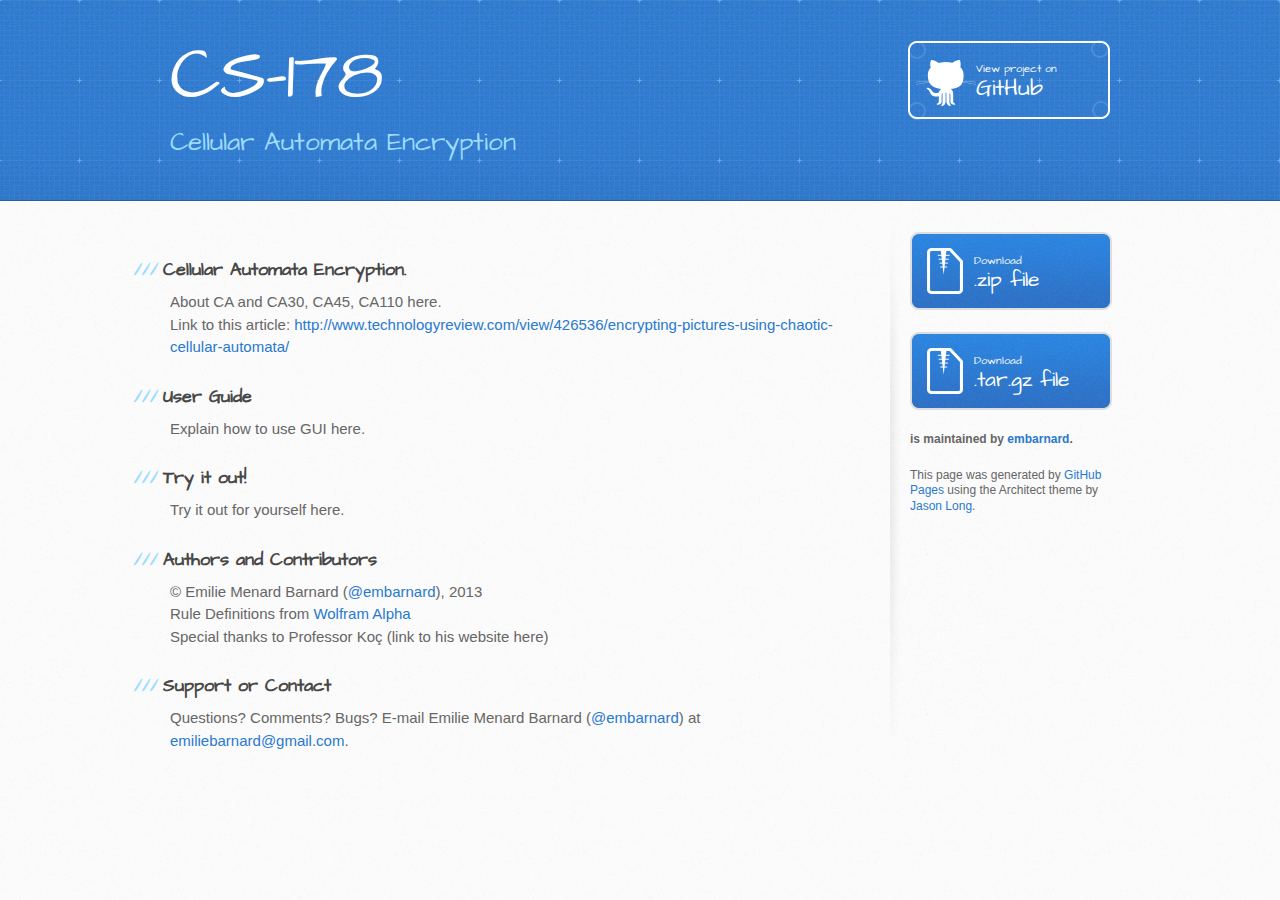
<file: CS-178/index.html>
<!DOCTYPE html>
<html>
    <head>
        <meta charset='utf-8'>
            <meta http-equiv="X-UA-Compatible" content="chrome=1">
                <meta name="viewport" content="width=device-width, initial-scale=1, maximum-scale=1">
                    <link href='https://fonts.googleapis.com/css?family=Architects+Daughter' rel='stylesheet' type='text/css'>
                        <link rel="stylesheet" type="text/css" href="stylesheets/stylesheet.css" media="screen" />
                        <link rel="stylesheet" type="text/css" href="stylesheets/pygment_trac.css" media="screen" />
                        <link rel="stylesheet" type="text/css" href="stylesheets/print.css" media="print" />
                        
                        <!--[if lt IE 9]>
                        <script src="//html5shiv.googlecode.com/svn/trunk/html5.js"></script>
                        <![endif]-->
                        
                        <title>CS-178 by embarnard</title>
                        </head>
                        
                        <body>
                        <header>
                        <div class="inner">
                        <h1>CS-178</h1>
                        <h2>Cellular Automata Encryption</h2>
                        <a href="https://github.com/embarnard/CS-178" class="button"><small>View project on</small>GitHub</a>
                        </div>
                        </header>
                        
                        <div id="content-wrapper">
                        <div class="inner clearfix">
                        <section id="main-content">
                        <h3>Cellular Automata Encryption.</h3>
                        
                        <p>About CA and CA30, CA45, CA110 here.
                        <br>Link to this article: <a href="http://www.technologyreview.com/view/426536/encrypting-pictures-using-chaotic-cellular-automata/">http://www.technologyreview.com/view/426536/encrypting-pictures-using-chaotic-cellular-automata/</a></p>
                        
                        <h3>User Guide</h3>
                        
                        <p>Explain how to use GUI here. </p>
                        
                        <h3>Try it out!</h3>
                        
                        <p>Try it out for yourself here.
                        <br></p>
                        
                        <h3>Authors and Contributors</h3>
                        
                        <p>© Emilie Menard Barnard (<a href="https://github.com/embarnard" class="user-mention">@embarnard</a>), 2013
                        <br>Rule Definitions from <a href="http://www.wolframalpha.com">Wolfram Alpha</a>
                        <br>Special thanks to Professor Koç (link to his website here)</p>
                        
                        <h3>Support or Contact</h3>
                        
                        <p>Questions? Comments? Bugs? E-mail Emilie Menard Barnard (<a href="https://github.com/embarnard" class="user-mention">@embarnard</a>) at <a href="mailto:emiliebarnard@gmail.com">emiliebarnard@gmail.com</a>.</p>
                        </section>
                        
                        <aside id="sidebar">
                        <a href="https://github.com/embarnard/CS-178/zipball/master" class="button">
                        <small>Download</small>
                        .zip file
                        </a>
                        <a href="https://github.com/embarnard/CS-178/tarball/master" class="button">
                        <small>Download</small>
                        .tar.gz file
                        </a>
                        
                        <p class="repo-owner"><a href="https://github.com/embarnard/CS-178"></a> is maintained by <a href="https://github.com/embarnard">embarnard</a>.</p>
                        
                        <p>This page was generated by <a href="pages.github.com">GitHub Pages</a> using the Architect theme by <a href="http://twitter.com/jasonlong">Jason Long</a>.</p>
                        </aside>
                        </div>
                        </div>
                        
                        
                        </body>
                        </html>
</file>
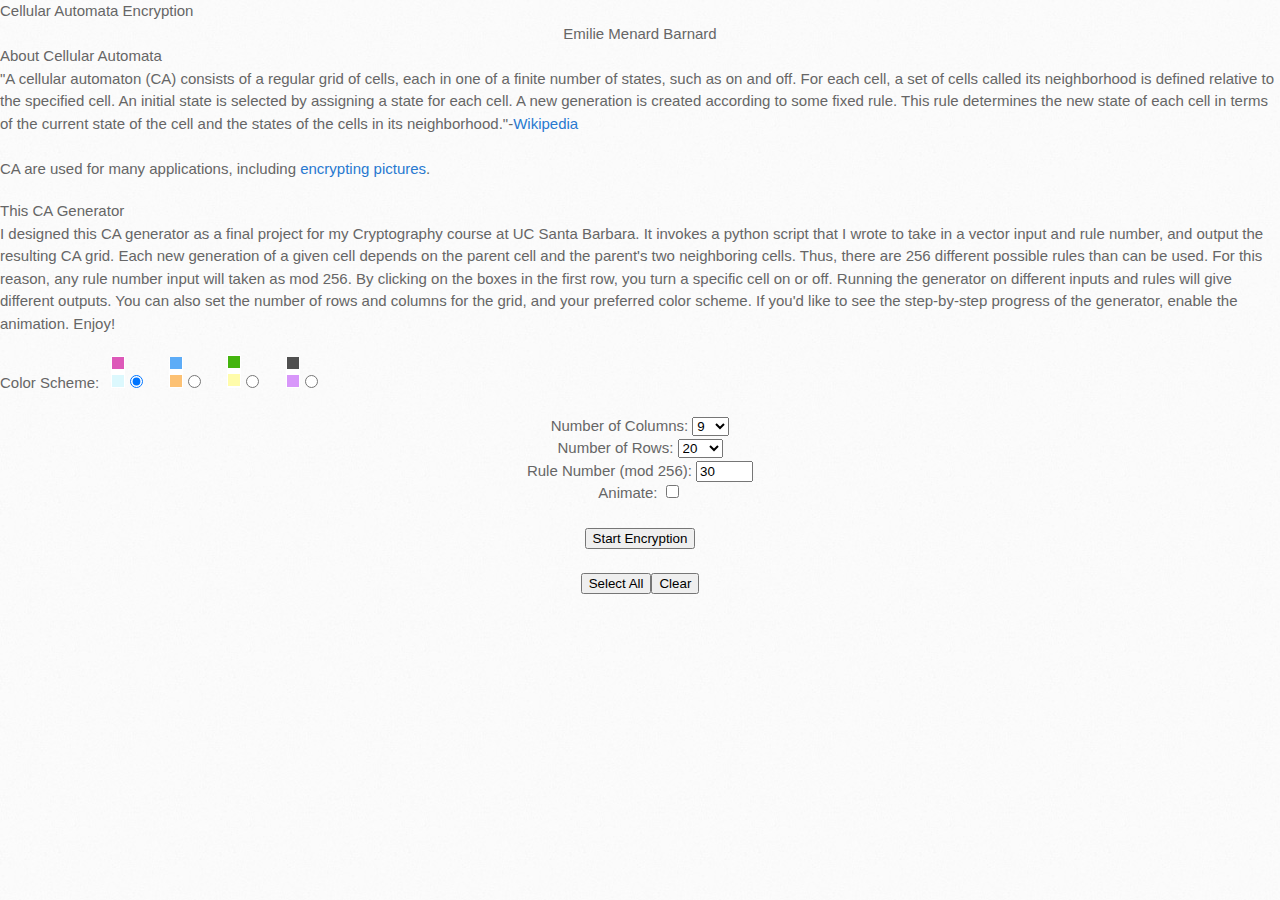
<file: ca.html>
<!DOCTYPE html>
<html>
<head>

<link rel="stylesheet" type="text/css" href="stylesheet.css" />
<script src="//ajax.googleapis.com/ajax/libs/jquery/1.9.1/jquery.min.js">
<script type="text/javascript" src="ca.js"></script>

<script>
  (function(i,s,o,g,r,a,m){i['GoogleAnalyticsObject']=r;i[r]=i[r]||function(){
  (i[r].q=i[r].q||[]).push(arguments)},i[r].l=1*new Date();a=s.createElement(o),
  m=s.getElementsByTagName(o)[0];a.async=1;a.src=g;m.parentNode.insertBefore(a,m)
  })(window,document,'script','//www.google-analytics.com/analytics.js','ga');

  ga('create', 'UA-39554842-1', 'embarnard.com');
  ga('send', 'pageview');

</script>


<script>
/*Set up JQuery Variables for the two different boxes:*/
  var boxOff=$("<div class=\"buttonOff1\"></div>");
  var boxOn=$("<div class=\"buttonOn1\"></div>");
  
/* Defining what happens when a box is clicked   */
  boxOff.click(function(){
  		if (!running){
/*   		The box classes depend on the color scheme determined by the user */
  			switch (colors){ 
	  			case 1:
	  				$(this).toggleClass('buttonOn1 buttonOff1');
	  				break;
	  			case 2:
	  				$(this).toggleClass('buttonOn2 buttonOff2');
	  				break;
	  			case 3:
	  				$(this).toggleClass('buttonOn3 buttonOff3');
	  				break;
	  			case 4:
	  				$(this).toggleClass('buttonOn4 buttonOff4');
	  				break;
  			} 
		}
  });
  
/* This is just like the above click function, but for boxes that were already toggled on */
    boxOn.click(function(){
  		if (!running){
  			switch (colors){
	  			case 1:
	  				$(this).toggleClass('buttonOn1 buttonOff1');
	  				break;
	  			case 2:
	  				$(this).toggleClass('buttonOn2 buttonOff2');
	  				break;
	  			case 3:
	  				$(this).toggleClass('buttonOn3 buttonOff3');
	  				break;
	  			case 4:
	  				$(this).toggleClass('buttonOn4 buttonOff4');
	  				break;
  			} 
 
		}
  });

/* Global values */
  var running=false;
  var colors=1;
  
  
/* This produces the default off columns based on the number of columns specified */
function defaultCols(colNumber){
	for (var vectorIndex=0; vectorIndex<colNumber; vectorIndex++){
		 $('.userInputRow').append(boxOff.clone(true));
	}
/* 	To keep the css pretty: */
  $('.userInputRow > div:first').css('margin-left', '0px');
  $('.userInputRow > div:last').css('margin-right', '0px');
  
}

/* This function is called when the user clicks select all. It toggles all boxes to on */
function selectAll(){
	$('.userInputRow').empty();
	for (var vectorIndex=0; vectorIndex<(parseInt($("#cols").val())); vectorIndex++){
		 $('.userInputRow').append(boxOn.clone(true));
	}
/* 	To keep the css pretty: */
  $('.userInputRow > div:first').css('margin-left', '0px');
  $('.userInputRow > div:last').css('margin-right', '0px');
}

/* This function is called when the user clicks clear, or when the color scheme is changed. It toggles all boxes to off */
function clearAll(){
	$('.userInputRow').empty();
	defaultCols(parseInt($("#cols").val()));
}

/* This function stops the animation stepping when the user clicks the stop animation button during an animation */
function stopAnimate(){
/* Stop all currently running timeouts*/
	var allTimeouts = window.setTimeout(function() {}, 0);
	while (allTimeouts--) {
    		window.clearTimeout(allTimeouts);
    }
/*     Then reset all buttions, since we won't get to the last timeout that does this */
    $("#submitButton").removeAttr('disabled');
	$("#rows").removeAttr('disabled');
	$("#ruleNo").removeAttr('disabled');
	$("#cols").removeAttr('disabled');
	$("#animate").removeAttr('disabled');
	$("#stopAnimateButton").hide()
	$("#clearAllButton").show();
	$("#selectAllButton").show();
	running=false;
}
  
/* This function is called when the user changes the number of desired columns */
function changeCols(colNumber){	
/* To keep the css pretty: */
	$('.userInputRow > div:first').css('margin-left', '2px');
	$('.userInputRow > div:last').css('margin-right', '2px');
	
	/* First count the current number of cols: */
	var oldColNumber=$('.userInputRow div').length;
	
	/*Case we're increasing the number of columns:*/
	if (oldColNumber<parseInt($('#cols').val())){
	
/* 	We want to build around the current boxes, in case the user has input */
		for (var vectorIndex=0; vectorIndex<((colNumber-oldColNumber)/2); vectorIndex++){
		 	$('.userInputRow').prepend(boxOff.clone(true));
		 	$('.userInputRow').append(boxOff.clone(true)); 
		  }
	}
	
	/* Case we're decreasing the number of columns, we remove boxes around the center*/
	else
		for (var vectorIndex=0; vectorIndex<((oldColNumber-colNumber)/2); vectorIndex++){
		 	$('.userInputRow > div:first').remove();
		 	$('.userInputRow > div:last').remove();
		  }
		  
/* To keep the css pretty: */
  $('.userInputRow > div:first').css('margin-left', '0px');
  $('.userInputRow > div:last').css('margin-right', '0px');
}

/* The next four functions are called when the color is changed. They toggle different classes of boxes that have the different color schemes. */

/* This is the blue/pink color scheme */
function changeColor1(){
	colors=1;
	boxOff.attr('class', 'buttonOff1');
    boxOn.attr('class','buttonOn1');
    clearAll();
}

/* This is the orange/blue color scheme */
function changeColor2(){
	colors=2;
	boxOff.attr('class','buttonOff2');
    boxOn.attr('class','buttonOn2');
    clearAll();
}

/* This is the yellow/green color scheme */
function changeColor3(){
	colors=3;
	boxOff.attr('class','buttonOff3');
    boxOn.attr('class','buttonOn3');
    clearAll();
}

/* This is the purple/black color scheme */
function changeColor4(){
	colors=4;
	boxOff.attr('class','buttonOff4');
    boxOn.attr('class','buttonOn4');
    clearAll();
}

/*This submitClick function is called when the user hits the button, and calls the encryption python script    */
function submitClick(){	
/* First clear out the current rows */
	$('.outputRows').empty();
	$('.outputRows').append('<p>Encrypting...</p>');

	var input="";
	var animateBool=false;

	var numRows=$('#rows').val();
	var ruleNumber=$('#ruleNo').val();
	
	/*We need to determine the input to the python script based on what the user clicked*/
	var inputBoxes=$('.userInputRow > div');
	
	/*Loop though each of the input boxes*/
	for (inputIndex=0; inputIndex<inputBoxes.length; inputIndex++){
		
		/*Case that it's a zero...cell is off*/
		if (inputBoxes[inputIndex].className=='buttonOff1' || inputBoxes[inputIndex].className=='buttonOff2' || inputBoxes[inputIndex].className=='buttonOff3' || inputBoxes[inputIndex].className=='buttonOff4')
			input+="0";
			
		/*Case that it's a one...cell is on*/
		if (inputBoxes[inputIndex].className=='buttonOn1' || inputBoxes[inputIndex].className=='buttonOn2' || inputBoxes[inputIndex].className=='buttonOn3' || inputBoxes[inputIndex].className=='buttonOn4')
			input+="1";
			
		if (inputIndex!=inputBoxes.length-1)
			input+=" ";
	}

/* This is so we can communicate with the python script */
	  var request = $.ajax({
	  url: "ca.py",
	  type: "GET",
	  data: {rule: ruleNumber, numSteps: numRows, inputVector: input},
	  dataType: "html"
	});
 
/*  When we're done communicating with the python script, this is where we are: */
	request.done(function(msg) {
	running=true;
	
/* 	We don't want the user to be able to change the inputs when the code is running: */
	  $("#submitButton").attr('disabled','disabled');
	  $("#rows").attr('disabled','disabled');
	  $("#ruleNo").attr('disabled','disabled');
	  $("#cols").attr('disabled','disabled');
	  $("#animate").attr('disabled','disabled');	

/* Hide unncessary buttons */
	  $("#clearAllButton").hide();
	  $("#selectAllButton").hide();
	  
/* 	  Animation case */
	  if ($("#animateCheckbox").is(':checked')){
		animateBool=true;
		$("#stopAnimateButton").show()
		}
		
/* 	  Getting the output of the python code: */
	  var vectorRows=msg.split("\n");
	 
	  var rowIndex=0;
	  $('.outputRows').empty();
	  
	  	  /* This loops through each row of the output */
	  for (rowIndex=0; rowIndex<vectorRows.length; rowIndex++){
		  var vectorEntries=vectorRows[rowIndex].split(" ");

		  /*This loops through each entry that was outputted in the current row*/
		  for (var entryIndex=0; entryIndex<vectorEntries.length; entryIndex++){
  
		/* Case that it's a zero: */
			  if (vectorEntries[entryIndex]=="0")
			  	if (animateBool){ /*animation requested*/
					timeout0=setTimeout(function(){
							$('.outputRows').append(boxOff.clone());
						}, 500*(rowIndex+1));
			  		}
			  	else
			  		$('.outputRows').append(boxOff.clone());
			  		
		/* Case that it's a one: */
			  if (vectorEntries[entryIndex]=="1")
			  	if (animateBool){ /*animation requested*/
					timeout1=setTimeout(function(){
						$('.outputRows').append(boxOn.clone());
					}, 500*(rowIndex+1));
		  		}
			  	else
			  		$('.outputRows').append(boxOn.clone());
		  }
			
		
		if (animateBool){/*animation requested*/
			timeoutNewLine=setTimeout(function(){
			$('.outputRows').append('<br>');	
			}, 500*(rowIndex+1));  
		}
		
		else
			$('.outputRows').append('<br>');	  
	  }
	  
/* 	  Bring back everything we diabled before */

	  if (animateBool){/*animation requested*/
			setTimeout(function(){
				$("#submitButton").removeAttr('disabled');
				$("#rows").removeAttr('disabled');
				$("#ruleNo").removeAttr('disabled');
				$("#cols").removeAttr('disabled');
				$("#animate").removeAttr('disabled');
				$("#stopAnimateButton").hide()
				$("#clearAllButton").show();
				$("#selectAllButton").show();
				running=false;
			}, 500*(rowIndex+1));
	  }
	  else{
	  		$("#submitButton").removeAttr('disabled');
			$("#rows").removeAttr('disabled');
			$("#ruleNo").removeAttr('disabled');
			$("#cols").removeAttr('disabled');
			$("#animate").removeAttr('disabled');
			$("#clearAllButton").show();
			$("#selectAllButton").show();
			running=false;
			}
			
	});
	 
/* 	 case that our communication with the python script didn't work */
	request.fail(function(jqXHR, textStatus) {
	  
	  alert( "Request failed: " + textStatus );
	
	});
}

/***************************************************************/

/* Finally at the document ready function! */
$(document).ready(function(){

/*   Set up the default settings: */
  defaultCols(9);
  $("#stopAnimateButton").hide()

/* This allows the user to press enter rather than the start encryption button while in the rule number form box */
  $("input").keypress(function(event) {
    if (event.which == 13 && $("#submitButton").attr('disabled')!='disabled') {
        $("#submitButton").click();
    }
    });
  
/* This calls the changeCols funtion when the user changes the number of columns in the drop-down   */
  $('#cols').change(function(){
	  changeCols(parseInt($(this).val()));
  }); 
    
});	 

</script>
</head>

<body>
<h1>Cellular Automata Encryption</h1>
<copyright><center>Emilie Menard Barnard</center></copyright>

<h2>About Cellular Automata</h2>
<p>"A cellular automaton (CA) consists of a regular grid of cells, each in one of a finite number of states, such as on and off. For each cell, a set of cells called its neighborhood is defined relative to the specified cell. An initial state is selected by assigning a state for each cell. A new generation is created according to some fixed rule. This rule determines the new state of each cell in terms of the current state of the cell and the states of the cells in its neighborhood."-<a href="http://en.wikipedia.org/wiki/Cellular_automaton">Wikipedia</a><br>
<br>CA are used for many applications, including <a href="http://www.technologyreview.com/view/426536/encrypting-pictures-using-chaotic-cellular-automata/">encrypting pictures</a>.</p>

<h2>This CA Generator</h2>
<p>I designed this CA generator as a final project for my Cryptography course at UC Santa Barbara. It invokes a python script that I wrote to take in a vector input and rule number, and output the resulting CA grid. Each new generation of a given cell depends on the parent cell and the parent's two neighboring cells. Thus, there are 256 different possible rules than can be used. For this reason, any rule number input will taken as mod 256. By clicking on the boxes in the first row, you turn a specific cell on or off. Running the generator on different inputs and rules will give different outputs. You can also set the number of rows and columns for the grid, and your preferred color scheme. If you'd like to see the step-by-step progress of the generator, enable the animation. Enjoy!</p>

<p>Color Scheme:
&thinsp;
<img src="colors1.png"><input type="radio" name="colorScheme" id=bluePink checked="checked" onclick="changeColor1()"/>
 &emsp;   
<img src="colors2.png"><input type="radio" name="colorScheme" id=orangeBlue onclick="changeColor2()" />
   &emsp; 
<img src="colors3.png"><input type="radio" name="colorScheme" id=yellowGreen onclick="changeColor3()" />
 &emsp;  
<img src="colors4.png"><input type="radio" name="colorScheme" id=purpleGrey onclick="changeColor4()"/></p>

<center>
<div class="userInputParams"><p>
Number of Columns:
<select id="cols">
  <option value="9">9</option>
  <option value="17">17</option>
  <option value="33">33</option>
  <option value="65">65</option>
</select>
<br>
Number of Rows:
<select id="rows">
  <option value="20">20</option>
  <option value="50">50</option>
  <option value="100">100</option>
  <option value="250">250</option>
  <option value="500">500</option>
</select>
<br>Rule Number (mod 256): <input type="text" id="ruleNo" size="4" value="30">
<br>
Animate: <input id="animateCheckbox" type="checkbox"><input id="stopAnimateButton" type="button" onclick="stopAnimate()" value="Stop Animation">
<br><br>
<input id="submitButton" type="button" onclick="submitClick()" value="Start Encryption">
<br><br>
<input id="selectAllButton" type="button" onclick="selectAll()" value="Select All"><input id="clearAllButton" type="button" onclick="clearAll()" value="Clear">
</p></div>
<div class="userInputRow"></div><div class="outputRows"></div>
</center>

</body>
</html>
</file>
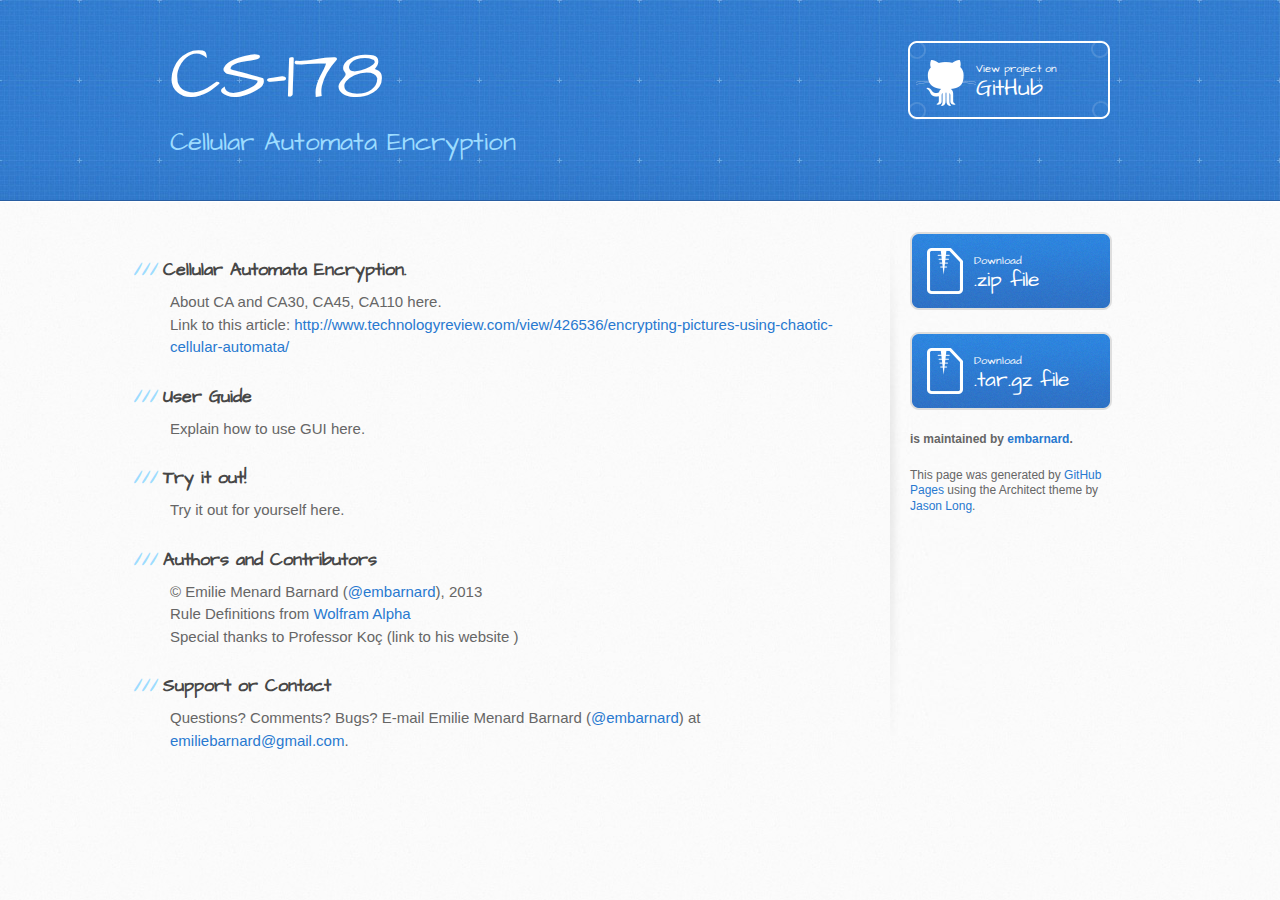
<file: index2.html>
<!DOCTYPE html>
<html>
    <head>
        <meta charset='utf-8'>
            <meta http-equiv="X-UA-Compatible" content="chrome=1">
                <meta name="viewport" content="width=device-width, initial-scale=1, maximum-scale=1">
                    <link href='https://fonts.googleapis.com/css?family=Architects+Daughter' rel='stylesheet' type='text/css'>
                        <link rel="stylesheet" type="text/css" href="stylesheets/stylesheet.css" media="screen" />
                        <link rel="stylesheet" type="text/css" href="stylesheets/pygment_trac.css" media="screen" />
                        <link rel="stylesheet" type="text/css" href="stylesheets/print.css" media="print" />
                        
                        <!--[if lt IE 9]>
                        <script src="//html5shiv.googlecode.com/svn/trunk/html5.js"></script>
                        <![endif]-->
                        
                        <title>CS-178 by embarnard</title>
                        </head>
                        
                        <body>
                        <header>
                        <div class="inner">
                        <h1>CS-178</h1>
                        <h2>Cellular Automata Encryption</h2>
                        <a href="https://github.com/embarnard/CS-178" class="button"><small>View project on</small>GitHub</a>
                        </div>
                        </header>
                        
                        <div id="content-wrapper">
                        <div class="inner clearfix">
                        <section id="main-content">
                        <h3>Cellular Automata Encryption.</h3>
                        
                        <p>About CA and CA30, CA45, CA110 here.
                        <br>Link to this article: <a href="http://www.technologyreview.com/view/426536/encrypting-pictures-using-chaotic-cellular-automata/">http://www.technologyreview.com/view/426536/encrypting-pictures-using-chaotic-cellular-automata/</a></p>
                        
                        <h3>User Guide</h3>
                        
                        <p>Explain how to use GUI here. </p>
                        
                        <h3>Try it out!</h3>
                        
                        <p>Try it out for yourself here.
                        <br></p>
                        
                        <h3>Authors and Contributors</h3>
                        
                        <p>© Emilie Menard Barnard (<a href="https://github.com/embarnard" class="user-mention">@embarnard</a>), 2013
                        <br>Rule Definitions from <a href="http://www.wolframalpha.com">Wolfram Alpha</a>
                        <br>Special thanks to Professor Koç (link to his website )</p>
                        
                        <h3>Support or Contact</h3>
                        
                        <p>Questions? Comments? Bugs? E-mail Emilie Menard Barnard (<a href="https://github.com/embarnard" class="user-mention">@embarnard</a>) at <a href="mailto:emiliebarnard@gmail.com">emiliebarnard@gmail.com</a>.</p>
                        </section>
                        
                        <aside id="sidebar">
                        <a href="https://github.com/embarnard/CS-178/zipball/master" class="button">
                        <small>Download</small>
                        .zip file
                        </a>
                        <a href="https://github.com/embarnard/CS-178/tarball/master" class="button">
                        <small>Download</small>
                        .tar.gz file
                        </a>
                        
                        <p class="repo-owner"><a href="https://github.com/embarnard/CS-178"></a> is maintained by <a href="https://github.com/embarnard">embarnard</a>.</p>
                        
                        <p>This page was generated by <a href="pages.github.com">GitHub Pages</a> using the Architect theme by <a href="http://twitter.com/jasonlong">Jason Long</a>.</p>
                        </aside>
                        </div>
                        </div>
                        
                        
                        </body>
                        </html>
</file>
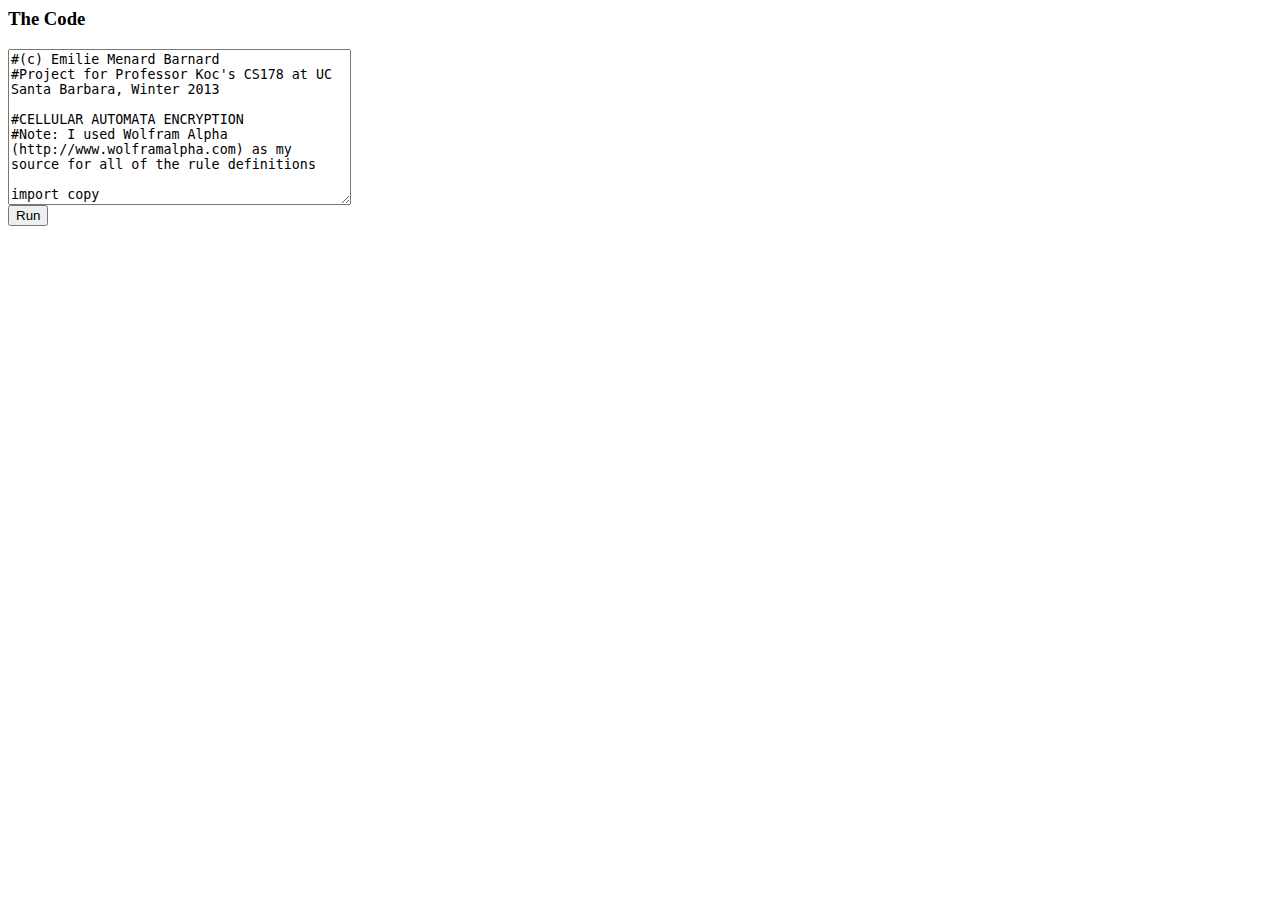
<file: CS-178/caScript.html>
<html>
<head>
<script src="http://ajax.googleapis.com/ajax/libs/jquery/1.9.0/jquery.min.js" type="text/javascript"></script>
<script src="skulpt.js" type="text/javascript"></script>
<script src="builtin.js" type="text/javascript"></script>

</head>

<body>

<script type="text/javascript">
// output functions are configurable.  This one just appends some text
// to a pre element.
function outf(text) {
    var mypre = document.getElementById("output");
    mypre.innerHTML = mypre.innerHTML + text;
}
function builtinRead(x) {
    if (Sk.builtinFiles === undefined || Sk.builtinFiles["files"][x] === undefined)
            throw "File not found: '" + x + "'";
    return Sk.builtinFiles["files"][x];
}

// Here's everything you need to run a python program in skulpt
// grab the code from your textarea
// get a reference to your pre element for output
// configure the output function
// call Sk.importMainWithBody()
function runit() {
   var prog = document.getElementById("yourcode").value;
   var mypre = document.getElementById("output");
   mypre.innerHTML = '';
   Sk.canvas = "mycanvas";
   Sk.pre = "output";
   Sk.configure({output:outf, read:builtinRead});
   eval(Sk.importMainWithBody("<stdin>",false,prog));
}
</script>

<h3>The Code</h3>
<form>
<textarea id="yourcode" cols="40" rows="10" >#(c) Emilie Menard Barnard
#Project for Professor Koc's CS178 at UC Santa Barbara, Winter 2013

#CELLULAR AUTOMATA ENCRYPTION
#Note: I used Wolfram Alpha (http://www.wolframalpha.com) as my source for all of the rule definitions

import copy

#Define all the rules:
def thirty(oldVector, p, q, r):
    #rule: p XOR (q OR R)=(p+q+r+qr) mod 2
    return (oldVector[p]+oldVector[q]+oldVector[r]+(oldVector[q]*oldVector[r]))%2

def fourtyfive(oldVector, p, q, r):
    #rule: p XOR (q OR (NOT r))=(1+p+r+qr) mod 2
    return (1+oldVector[p]+oldVector[r]+(oldVector[q]*oldVector[r]))%2

def onehundredten(oldVector, p, q, r):
    #rule: (q AND (NOT p)) OR (q XOR r)=(q+r+qr+pqr) mod 2
    return (oldVector[q]+oldVector[r]+(oldVector[q]*oldVector[r])+(oldVector[p]*oldVector[q]*oldVector[r]))%2

############################################

#My CA function that performs the encryption:
def ca(caVector, ruleNumber, numSteps):
    # This function runs the CA 45 rule on the input vector caVector
    
    print "Vector 0: " +repr(caVector)

    for vectorNum in range (1,numSteps+1): #We will produce numSteps many new vectors
        
        oldVector=copy.deepcopy(caVector); #store the old vector values
    
        print ("Vector "+repr(vectorNum)+":"),
        
        for vectorIndex in range(len(caVector)): #this will iterate through the elements in the vector and update the values
            
            p=(vectorIndex-1)%17 #wrap around for boundary cases
            q=vectorIndex%17
            r=(vectorIndex+1)%17
            
            #My hack-ish switch case set up since python doesn't have its own switch case support:
            callRule={30: thirty,
                        45: fourtyfive,
                        110: onehundredten,
            }
                            
            caVector[vectorIndex]=callRule[ruleNumber](oldVector, p, q, r)
            
            print (repr(caVector[vectorIndex])),
    
        print "\n"

    return

############################################

#call the code (hard-coded inputs for meow):

inputVector=([0, 0, 0, 0, 0, 0, 0, 1, 0, 0, 0, 0, 0, 0, 0, 0, 0]) #must be of size 2*numSteps+1
rule=110
numSteps=8

ca(inputVector, rule, numSteps)
</textarea><br />
<button type="button" onclick="runit()">Run</button>
</form>
<pre id="output" ></pre>
<!-- If you want turtle graphics include a canvas -->
<canvas id="mycanvas" ></mycanvas>

</body>

</html>
</file>
<file: CS-178/stylesheets/pygment_trac.css>
.highlight  { background: #ffffff; }
.highlight .c { color: #999988; font-style: italic } /* Comment */
.highlight .err { color: #a61717; background-color: #e3d2d2 } /* Error */
.highlight .k { font-weight: bold } /* Keyword */
.highlight .o { font-weight: bold } /* Operator */
.highlight .cm { color: #999988; font-style: italic } /* Comment.Multiline */
.highlight .cp { color: #999999; font-weight: bold } /* Comment.Preproc */
.highlight .c1 { color: #999988; font-style: italic } /* Comment.Single */
.highlight .cs { color: #999999; font-weight: bold; font-style: italic } /* Comment.Special */
.highlight .gd { color: #000000; background-color: #ffdddd } /* Generic.Deleted */
.highlight .gd .x { color: #000000; background-color: #ffaaaa } /* Generic.Deleted.Specific */
.highlight .ge { font-style: italic } /* Generic.Emph */
.highlight .gr { color: #aa0000 } /* Generic.Error */
.highlight .gh { color: #999999 } /* Generic.Heading */
.highlight .gi { color: #000000; background-color: #ddffdd } /* Generic.Inserted */
.highlight .gi .x { color: #000000; background-color: #aaffaa } /* Generic.Inserted.Specific */
.highlight .go { color: #888888 } /* Generic.Output */
.highlight .gp { color: #555555 } /* Generic.Prompt */
.highlight .gs { font-weight: bold } /* Generic.Strong */
.highlight .gu { color: #800080; font-weight: bold; } /* Generic.Subheading */
.highlight .gt { color: #aa0000 } /* Generic.Traceback */
.highlight .kc { font-weight: bold } /* Keyword.Constant */
.highlight .kd { font-weight: bold } /* Keyword.Declaration */
.highlight .kn { font-weight: bold } /* Keyword.Namespace */
.highlight .kp { font-weight: bold } /* Keyword.Pseudo */
.highlight .kr { font-weight: bold } /* Keyword.Reserved */
.highlight .kt { color: #445588; font-weight: bold } /* Keyword.Type */
.highlight .m { color: #009999 } /* Literal.Number */
.highlight .s { color: #d14 } /* Literal.String */
.highlight .na { color: #008080 } /* Name.Attribute */
.highlight .nb { color: #0086B3 } /* Name.Builtin */
.highlight .nc { color: #445588; font-weight: bold } /* Name.Class */
.highlight .no { color: #008080 } /* Name.Constant */
.highlight .ni { color: #800080 } /* Name.Entity */
.highlight .ne { color: #990000; font-weight: bold } /* Name.Exception */
.highlight .nf { color: #990000; font-weight: bold } /* Name.Function */
.highlight .nn { color: #555555 } /* Name.Namespace */
.highlight .nt { color: #000080 } /* Name.Tag */
.highlight .nv { color: #008080 } /* Name.Variable */
.highlight .ow { font-weight: bold } /* Operator.Word */
.highlight .w { color: #bbbbbb } /* Text.Whitespace */
.highlight .mf { color: #009999 } /* Literal.Number.Float */
.highlight .mh { color: #009999 } /* Literal.Number.Hex */
.highlight .mi { color: #009999 } /* Literal.Number.Integer */
.highlight .mo { color: #009999 } /* Literal.Number.Oct */
.highlight .sb { color: #d14 } /* Literal.String.Backtick */
.highlight .sc { color: #d14 } /* Literal.String.Char */
.highlight .sd { color: #d14 } /* Literal.String.Doc */
.highlight .s2 { color: #d14 } /* Literal.String.Double */
.highlight .se { color: #d14 } /* Literal.String.Escape */
.highlight .sh { color: #d14 } /* Literal.String.Heredoc */
.highlight .si { color: #d14 } /* Literal.String.Interpol */
.highlight .sx { color: #d14 } /* Literal.String.Other */
.highlight .sr { color: #009926 } /* Literal.String.Regex */
.highlight .s1 { color: #d14 } /* Literal.String.Single */
.highlight .ss { color: #990073 } /* Literal.String.Symbol */
.highlight .bp { color: #999999 } /* Name.Builtin.Pseudo */
.highlight .vc { color: #008080 } /* Name.Variable.Class */
.highlight .vg { color: #008080 } /* Name.Variable.Global */
.highlight .vi { color: #008080 } /* Name.Variable.Instance */
.highlight .il { color: #009999 } /* Literal.Number.Integer.Long */

.type-csharp .highlight .k { color: #0000FF }
.type-csharp .highlight .kt { color: #0000FF }
.type-csharp .highlight .nf { color: #000000; font-weight: normal }
.type-csharp .highlight .nc { color: #2B91AF }
.type-csharp .highlight .nn { color: #000000 }
.type-csharp .highlight .s { color: #A31515 }
.type-csharp .highlight .sc { color: #A31515 }
</file>
<file: CS-178/stylesheets/print.css>
html, body, div, span, applet, object, iframe,
h1, h2, h3, h4, h5, h6, p, blockquote, pre,
a, abbr, acronym, address, big, cite, code,
del, dfn, em, img, ins, kbd, q, s, samp,
small, strike, strong, sub, sup, tt, var,
b, u, i, center,
dl, dt, dd, ol, ul, li,
fieldset, form, label, legend,
table, caption, tbody, tfoot, thead, tr, th, td,
article, aside, canvas, details, embed,
figure, figcaption, footer, header, hgroup,
menu, nav, output, ruby, section, summary,
time, mark, audio, video {
margin: 0;
padding: 0;
border: 0;
font-size: 100%;
font: inherit;
vertical-align: baseline;
}
/* HTML5 display-role reset for older browsers */
article, aside, details, figcaption, figure,
footer, header, hgroup, menu, nav, section {
display: block;
}
body {
line-height: 1;
}
ol, ul {
list-style: none;
}
blockquote, q {
quotes: none;
}
blockquote:before, blockquote:after,
q:before, q:after {
content: '';
content: none;
}
table {
border-collapse: collapse;
border-spacing: 0;
}
body {
font-size: 13px;
line-height: 1.5;
font-family: 'Helvetica Neue', Helvetica, Arial, serif;
color: #000;
}

a {
color: #d5000d;
font-weight: bold;
}

header {
padding-top: 35px;
padding-bottom: 10px;
}

header h1 {
font-weight: bold;
letter-spacing: -1px;
font-size: 48px;
color: #303030;
line-height: 1.2;
}

header h2 {
letter-spacing: -1px;
font-size: 24px;
color: #aaa;
font-weight: normal;
line-height: 1.3;
}
#downloads {
display: none;
}
#main_content {
padding-top: 20px;
}

code, pre {
font-family: Monaco, "Bitstream Vera Sans Mono", "Lucida Console", Terminal;
color: #222;
margin-bottom: 30px;
font-size: 12px;
}

code {
padding: 0 3px;
}

pre {
border: solid 1px #ddd;
padding: 20px;
overflow: auto;
}
pre code {
padding: 0;
}

ul, ol, dl {
margin-bottom: 20px;
}


/* COMMON STYLES */

table {
width: 100%;
border: 1px solid #ebebeb;
}

th {
font-weight: 500;
}

td {
border: 1px solid #ebebeb;
text-align: center;
font-weight: 300;
}

form {
background: #f2f2f2;
padding: 20px;

}


/* GENERAL ELEMENT TYPE STYLES */

h1 {
font-size: 2.8em;
}

h2 {
font-size: 22px;
font-weight: bold;
color: #303030;
margin-bottom: 8px;
}

h3 {
color: #d5000d;
font-size: 18px;
font-weight: bold;
margin-bottom: 8px;
}

h4 {
font-size: 16px;
color: #303030;
font-weight: bold;
}

h5 {
font-size: 1em;
color: #303030;
}

h6 {
font-size: .8em;
color: #303030;
}

p {
font-weight: 300;
margin-bottom: 20px;
}

a {
text-decoration: none;
}

p a {
font-weight: 400;
}

blockquote {
font-size: 1.6em;
border-left: 10px solid #e9e9e9;
margin-bottom: 20px;
padding: 0 0 0 30px;
}

ul li {
list-style: disc inside;
padding-left: 20px;
}

ol li {
list-style: decimal inside;
padding-left: 3px;
}

dl dd {
font-style: italic;
font-weight: 100;
}

footer {
margin-top: 40px;
padding-top: 20px;
padding-bottom: 30px;
font-size: 13px;
color: #aaa;
}

footer a {
color: #666;
}

/* MISC */
.clearfix:after {
clear: both;
content: '.';
display: block;
visibility: hidden;
height: 0;
}

.clearfix {display: inline-block;}
* html .clearfix {height: 1%;}
.clearfix {display: block;}
</file>
<file: stylesheets/pygment_trac.css>
.highlight .hll { background-color: #49483e }
.highlight  { background: #3A3C42; color: #f8f8f2 }
.highlight .c { color: #75715e } /* Comment */
.highlight .err { color: #960050; background-color: #1e0010 } /* Error */
.highlight .k { color: #66d9ef } /* Keyword */
.highlight .l { color: #ae81ff } /* Literal */
.highlight .n { color: #f8f8f2 } /* Name */
.highlight .o { color: #f92672 } /* Operator */
.highlight .p { color: #f8f8f2 } /* Punctuation */
.highlight .cm { color: #75715e } /* Comment.Multiline */
.highlight .cp { color: #75715e } /* Comment.Preproc */
.highlight .c1 { color: #75715e } /* Comment.Single */
.highlight .cs { color: #75715e } /* Comment.Special */
.highlight .ge { font-style: italic } /* Generic.Emph */
.highlight .gs { font-weight: bold } /* Generic.Strong */
.highlight .kc { color: #66d9ef } /* Keyword.Constant */
.highlight .kd { color: #66d9ef } /* Keyword.Declaration */
.highlight .kn { color: #f92672 } /* Keyword.Namespace */
.highlight .kp { color: #66d9ef } /* Keyword.Pseudo */
.highlight .kr { color: #66d9ef } /* Keyword.Reserved */
.highlight .kt { color: #66d9ef } /* Keyword.Type */
.highlight .ld { color: #e6db74 } /* Literal.Date */
.highlight .m { color: #ae81ff } /* Literal.Number */
.highlight .s { color: #e6db74 } /* Literal.String */
.highlight .na { color: #a6e22e } /* Name.Attribute */
.highlight .nb { color: #f8f8f2 } /* Name.Builtin */
.highlight .nc { color: #a6e22e } /* Name.Class */
.highlight .no { color: #66d9ef } /* Name.Constant */
.highlight .nd { color: #a6e22e } /* Name.Decorator */
.highlight .ni { color: #f8f8f2 } /* Name.Entity */
.highlight .ne { color: #a6e22e } /* Name.Exception */
.highlight .nf { color: #a6e22e } /* Name.Function */
.highlight .nl { color: #f8f8f2 } /* Name.Label */
.highlight .nn { color: #f8f8f2 } /* Name.Namespace */
.highlight .nx { color: #a6e22e } /* Name.Other */
.highlight .py { color: #f8f8f2 } /* Name.Property */
.highlight .nt { color: #f92672 } /* Name.Tag */
.highlight .nv { color: #f8f8f2 } /* Name.Variable */
.highlight .ow { color: #f92672 } /* Operator.Word */
.highlight .w { color: #f8f8f2 } /* Text.Whitespace */
.highlight .mf { color: #ae81ff } /* Literal.Number.Float */
.highlight .mh { color: #ae81ff } /* Literal.Number.Hex */
.highlight .mi { color: #ae81ff } /* Literal.Number.Integer */
.highlight .mo { color: #ae81ff } /* Literal.Number.Oct */
.highlight .sb { color: #e6db74 } /* Literal.String.Backtick */
.highlight .sc { color: #e6db74 } /* Literal.String.Char */
.highlight .sd { color: #e6db74 } /* Literal.String.Doc */
.highlight .s2 { color: #e6db74 } /* Literal.String.Double */
.highlight .se { color: #ae81ff } /* Literal.String.Escape */
.highlight .sh { color: #e6db74 } /* Literal.String.Heredoc */
.highlight .si { color: #e6db74 } /* Literal.String.Interpol */
.highlight .sx { color: #e6db74 } /* Literal.String.Other */
.highlight .sr { color: #e6db74 } /* Literal.String.Regex */
.highlight .s1 { color: #e6db74 } /* Literal.String.Single */
.highlight .ss { color: #e6db74 } /* Literal.String.Symbol */
.highlight .bp { color: #f8f8f2 } /* Name.Builtin.Pseudo */
.highlight .vc { color: #f8f8f2 } /* Name.Variable.Class */
.highlight .vg { color: #f8f8f2 } /* Name.Variable.Global */
.highlight .vi { color: #f8f8f2 } /* Name.Variable.Instance */
.highlight .il { color: #ae81ff } /* Literal.Number.Integer.Long */
</file>
<file: stylesheets/print.css>
html, body, div, span, applet, object, iframe,
h1, h2, h3, h4, h5, h6, p, blockquote, pre,
a, abbr, acronym, address, big, cite, code,
del, dfn, em, img, ins, kbd, q, s, samp,
small, strike, strong, sub, sup, tt, var,
b, u, i, center,
dl, dt, dd, ol, ul, li,
fieldset, form, label, legend,
table, caption, tbody, tfoot, thead, tr, th, td,
article, aside, canvas, details, embed, 
figure, figcaption, footer, header, hgroup, 
menu, nav, output, ruby, section, summary,
time, mark, audio, video {
  margin: 0;
  padding: 0;
  border: 0;
  font-size: 100%;
  font: inherit;
  vertical-align: baseline;
}
/* HTML5 display-role reset for older browsers */
article, aside, details, figcaption, figure, 
footer, header, hgroup, menu, nav, section {
  display: block;
}
body {
  line-height: 1;
}
ol, ul {
  list-style: none;
}
blockquote, q {
  quotes: none;
}
blockquote:before, blockquote:after,
q:before, q:after {
  content: '';
  content: none;
}
table {
  border-collapse: collapse;
  border-spacing: 0;
}
body {
  font-size: 13px;
  line-height: 1.5; 
  font-family: 'Helvetica Neue', Helvetica, Arial, serif;
  color: #000;
}

a {
  color: #d5000d;
  font-weight: bold;
}

header {
  padding-top: 35px;
  padding-bottom: 10px;
}

header h1 {
  font-weight: bold;
  letter-spacing: -1px;
  font-size: 48px;
  color: #303030;
  line-height: 1.2;
}

header h2 {
  letter-spacing: -1px;
  font-size: 24px;
  color: #aaa;
  font-weight: normal;
  line-height: 1.3;
}
#downloads {
  display: none;
}
#main_content {
  padding-top: 20px;
}

code, pre {
  font-family: Monaco, "Bitstream Vera Sans Mono", "Lucida Console", Terminal;
  color: #222;
  margin-bottom: 30px;
  font-size: 12px;
}

code {
  padding: 0 3px;
}

pre {
  border: solid 1px #ddd;
  padding: 20px;
  overflow: auto;
}
pre code {
  padding: 0;
}

ul, ol, dl {
  margin-bottom: 20px;
}


/* COMMON STYLES */

table {
  width: 100%;
  border: 1px solid #ebebeb;
}

th {
  font-weight: 500;
}

td {
  border: 1px solid #ebebeb;
  text-align: center; 
  font-weight: 300;
}

form {
  background: #f2f2f2;
  padding: 20px;
  
}


/* GENERAL ELEMENT TYPE STYLES */

h1 {
  font-size: 2.8em;
} 

h2 {
  font-size: 22px;
  font-weight: bold;
  color: #303030;
  margin-bottom: 8px;
} 

h3 {
  color: #d5000d;
  font-size: 18px;
  font-weight: bold;
  margin-bottom: 8px;
} 
 
h4 {
  font-size: 16px;
  color: #303030;
  font-weight: bold;
} 

h5 {
  font-size: 1em;
  color: #303030;
} 

h6 {
  font-size: .8em;
  color: #303030;
} 

p {
  font-weight: 300;
  margin-bottom: 20px;
}
 
a {
  text-decoration: none;
}

p a {
  font-weight: 400;
}

blockquote {
  font-size: 1.6em;
  border-left: 10px solid #e9e9e9;
  margin-bottom: 20px;
  padding: 0 0 0 30px;
}

ul li {
  list-style: disc inside;
  padding-left: 20px;
}

ol li {
  list-style: decimal inside;
  padding-left: 3px;
}

dl dd {
  font-style: italic;
  font-weight: 100;
}

footer {
  margin-top: 40px;
  padding-top: 20px;
  padding-bottom: 30px;
  font-size: 13px;
  color: #aaa;
}

footer a {
  color: #666;
}

/* MISC */
.clearfix:after {
  clear: both;
  content: '.';
  display: block;
  visibility: hidden;
  height: 0;
}

.clearfix {display: inline-block;}
* html .clearfix {height: 1%;}
.clearfix {display: block;}
</file>
<file: CS-178/stylesheets/stylesheet.css>
/* http://meyerweb.com/eric/tools/css/reset/ 
   v2.0 | 20110126
   License: none (public domain)
*/
html, body, div, span, applet, object, iframe,
h1, h2, h3, h4, h5, h6, p, blockquote, pre,
a, abbr, acronym, address, big, cite, code,
del, dfn, em, img, ins, kbd, q, s, samp,
small, strike, strong, sub, sup, tt, var,
b, u, i, center,
dl, dt, dd, ol, ul, li,
fieldset, form, label, legend,
table, caption, tbody, tfoot, thead, tr, th, td,
article, aside, canvas, details, embed, 
figure, figcaption, footer, header, hgroup, 
menu, nav, output, ruby, section, summary,
time, mark, audio, video {
	margin: 0;
	padding: 0;
	border: 0;
	font-size: 100%;
	font: inherit;
	vertical-align: baseline;
}
/* HTML5 display-role reset for older browsers */
article, aside, details, figcaption, figure, 
footer, header, hgroup, menu, nav, section {
	display: block;
}
body {
	line-height: 1;
}
ol, ul {
	list-style: none;
}
blockquote, q {
	quotes: none;
}
blockquote:before, blockquote:after,
q:before, q:after {
	content: '';
	content: none;
}
table {
	border-collapse: collapse;
	border-spacing: 0;
}

/* LAYOUT STYLES */
body {
  font-size: 15px;
  line-height: 1.5; 
  background: #fafafa url(../images/body-bg.jpg) 0 0 repeat;
  font-family: 'Helvetica Neue', Helvetica, Arial, serif;
  font-weight: 400;
  color: #666;
}

a {
  color: #2879d0;
}
a:hover {
  color: #2268b2;
}

header {
  padding-top: 40px;
  padding-bottom: 40px;
  font-family: 'Architects Daughter', 'Helvetica Neue', Helvetica, Arial, serif; 
  background: #2e7bcf url(../images/header-bg.jpg) 0 0 repeat-x;
  border-bottom: solid 1px #275da1;
}

header h1 {
  letter-spacing: -1px;
  font-size: 72px;
  color: #fff;
  line-height: 1;
  margin-bottom: 0.2em;
  width: 540px;
}

header h2 {
  font-size: 26px;
  color: #9ddcff;
  font-weight: normal;
  line-height: 1.3;
  width: 540px;
  letter-spacing: 0;
}

.inner {
  position: relative;
  width: 940px;
  margin: 0 auto;
}

#content-wrapper {
  border-top: solid 1px #fff;
  padding-top: 30px;
}

#main-content {
  width: 690px;
  float: left;
}

#main-content img {
  max-width: 100%;
}

aside#sidebar {
  width: 200px;
  padding-left: 20px;
  min-height: 504px;
  float: right;
  background: transparent url(../images/sidebar-bg.jpg) 0 0 no-repeat;
  font-size: 12px;
  line-height: 1.3;
}

aside#sidebar p.repo-owner,
aside#sidebar p.repo-owner a {
  font-weight: bold;
}

#downloads {
  margin-bottom: 40px;
}

a.button {
  width: 134px;
  height: 58px;
  line-height: 1.2;
  font-size: 23px;
  color: #fff;
  padding-left: 68px;
  padding-top: 22px;
  font-family: 'Architects Daughter', 'Helvetica Neue', Helvetica, Arial, serif; 
}
a.button small {
  display: block;
  font-size: 11px;
}
header a.button {
  position: absolute;
  right: 0;
  top: 0;
  background: transparent url(../images/github-button.png) 0 0 no-repeat;
}
aside a.button {
  width: 138px;
  padding-left: 64px;
  display: block;
  background: transparent url(../images/download-button.png) 0 0 no-repeat;
  margin-bottom: 20px;
  font-size: 21px;
}

code, pre {
  font-family: Monaco, "Bitstream Vera Sans Mono", "Lucida Console", Terminal, monospace;
  color: #222;
  margin-bottom: 30px;
  font-size: 13px;
}

code {
  background-color: #f2f8fc;
  border: solid 1px #dbe7f3;
  padding: 0 3px;
}

pre {
  padding: 20px;
  background: #fff;
  text-shadow: none;
  overflow: auto;
  border: solid 1px #f2f2f2;
}
pre code {
  color: #2879d0;
  background-color: #fff;
  border: none;
  padding: 0;
}

ul, ol, dl {
  margin-bottom: 20px;
}


/* COMMON STYLES */

hr {
  height: 1px;
  line-height: 1px;
  margin-top: 1em;
  padding-bottom: 1em;
  border: none;
  background: transparent url('../images/hr.png') 0 0 no-repeat;
}

table {
  width: 100%;
  border: 1px solid #ebebeb;
}

th {
  font-weight: 500;
}

td {
  border: 1px solid #ebebeb;
  text-align: center; 
  font-weight: 300;
}

form {
  background: #f2f2f2;
  padding: 20px;
  
}


/* GENERAL ELEMENT TYPE STYLES */

#main-content h1 {
  font-family: 'Architects Daughter', 'Helvetica Neue', Helvetica, Arial, serif; 
  font-size: 2.8em;
  letter-spacing: -1px;
  color: #474747;
} 

#main-content h1:before {
  content: "/";
  color: #9ddcff;
  padding-right: 0.3em;
  margin-left: -0.9em;
}

#main-content h2 {
  font-family: 'Architects Daughter', 'Helvetica Neue', Helvetica, Arial, serif; 
  font-size: 22px;
  font-weight: bold;
  margin-bottom: 8px;
  color: #474747;
} 
#main-content h2:before {
  content: "//";
  color: #9ddcff;
  padding-right: 0.3em;
  margin-left: -1.5em;
}

#main-content h3 {
  font-family: 'Architects Daughter', 'Helvetica Neue', Helvetica, Arial, serif; 
  font-size: 18px;
  font-weight: bold;
  margin-top: 24px;
  margin-bottom: 8px;
  color: #474747;
} 
 
#main-content h3:before {
  content: "///";
  color: #9ddcff;
  padding-right: 0.3em;
  margin-left: -2em;
}

#main-content h4 {
  font-family: 'Architects Daughter', 'Helvetica Neue', Helvetica, Arial, serif; 
  font-size: 15px;
  font-weight: bold;
  color: #474747;
} 

h4:before {
  content: "////";
  color: #9ddcff;
  padding-right: 0.3em;
  margin-left: -2.8em;
}

#main-content h5 {
  font-family: 'Architects Daughter', 'Helvetica Neue', Helvetica, Arial, serif; 
  font-size: 14px;
  color: #474747;
} 
h5:before {
  content: "/////";
  color: #9ddcff;
  padding-right: 0.3em;
  margin-left: -3.2em;
}

#main-content h6 {
  font-family: 'Architects Daughter', 'Helvetica Neue', Helvetica, Arial, serif; 
  font-size: .8em;
  color: #474747;
} 
h6:before {
  content: "//////";
  color: #9ddcff;
  padding-right: 0.3em;
  margin-left: -3.7em;
}

p {
  margin-bottom: 20px;
}
 
a {
  text-decoration: none;
}

p a {
  font-weight: 400;
}

blockquote {
  font-size: 1.6em;
  border-left: 10px solid #e9e9e9;
  margin-bottom: 20px;
  padding: 0 0 0 30px;
}

ul li {
  list-style: disc inside;
  padding-left: 20px;
}

ol li {
  list-style: decimal inside;
  padding-left: 3px;
}

dl dd {
  font-style: italic;
  font-weight: 100;
}

footer {
  background: transparent url('../images/hr.png') 0 0 no-repeat;
  margin-top: 40px;
  padding-top: 20px;
  padding-bottom: 30px;
  font-size: 13px;
  color: #aaa;
}

footer a {
  color: #666;
}
footer a:hover {
  color: #444;
}

/* MISC */
.clearfix:after {
  clear: both;
  content: '.';
  display: block;
  visibility: hidden;
  height: 0;
}

.clearfix {display: inline-block;}
* html .clearfix {height: 1%;}
.clearfix {display: block;}

/* #Media Queries
================================================== */

/* Smaller than standard 960 (devices and browsers) */
@media only screen and (max-width: 959px) {}

/* Tablet Portrait size to standard 960 (devices and browsers) */
@media only screen and (min-width: 768px) and (max-width: 959px) {
  .inner {
    width: 740px;
  }
  header h1, header h2 {
    width: 340px;
  }
  header h1 {
    font-size: 60px;
  }
  header h2 {
    font-size: 30px;
  }
  #main-content {
    width: 490px;
  }
  #main-content h1:before,
  #main-content h2:before,
  #main-content h3:before,
  #main-content h4:before,
  #main-content h5:before,
  #main-content h6:before {
    content: none;
    padding-right: 0;
    margin-left: 0;
  }
}

/* All Mobile Sizes (devices and browser) */
@media only screen and (max-width: 767px) {
  .inner {
    width: 93%;
  }
  header {
    padding: 20px 0;
  }
  header .inner {
    position: relative;
  }
  header h1, header h2 {
    width: 100%;
  }
  header h1 {
    font-size: 48px;
  }
  header h2 {
    font-size: 24px;
  }
  header a.button {
    background-image: none;
    width: auto;
    height: auto;
    display: inline-block;
    margin-top: 15px;
    padding: 5px 10px;
    position: relative;
    text-align: center;
    font-size: 13px;
    line-height: 1;
    background-color: #9ddcff;
    color: #2879d0;
    -moz-border-radius: 5px;
    -webkit-border-radius: 5px;                     
    border-radius: 5px;    
  }
  header a.button small {
    font-size: 13px;
    display: inline;
  }
  #main-content,
  aside#sidebar {
    float: none;
    width: 100% ! important;
  }
  aside#sidebar {
    background-image: none;
    margin-top: 20px;
    border-top: solid 1px #ddd;
    padding: 20px 0;
    min-height: 0;
  }
  aside#sidebar a.button {
    display: none;
  }
  #main-content h1:before,
  #main-content h2:before,
  #main-content h3:before,
  #main-content h4:before,
  #main-content h5:before,
  #main-content h6:before {
    content: none;
    padding-right: 0;
    margin-left: 0;
  }
}

/* Mobile Landscape Size to Tablet Portrait (devices and browsers) */
@media only screen and (min-width: 480px) and (max-width: 767px) {}

/* Mobile Portrait Size to Mobile Landscape Size (devices and browsers) */
@media only screen and (max-width: 479px) {}
</file>
<file: stylesheet.css>
/* http://meyerweb.com/eric/tools/css/reset/ 
   v2.0 | 20110126
   License: none (public domain)
*/
html, body, div, span, applet, object, iframe,
h1, h2, h3, h4, h5, h6, p, blockquote, pre,
a, abbr, acronym, address, big, cite, code,
del, dfn, em, img, ins, kbd, q, s, samp,
small, strike, strong, sub, sup, tt, var,
b, u, i, center,
dl, dt, dd, ol, ul, li,
fieldset, form, label, legend,
table, caption, tbody, tfoot, thead, tr, th, td,
article, aside, canvas, details, embed, 
figure, figcaption, footer, header, hgroup, 
menu, nav, output, ruby, section, summary,
time, mark, audio, video {
	margin: 0;
	padding: 0;
	border: 0;
	font-size: 100%;
	font: inherit;
	vertical-align: baseline;
}
/* HTML5 display-role reset for older browsers */
article, aside, details, figcaption, figure, 
footer, header, hgroup, menu, nav, section {
	display: block;
}
body {
	line-height: 1;
}
ol, ul {
	list-style: none;
}
blockquote, q {
	quotes: none;
}
blockquote:before, blockquote:after,
q:before, q:after {
	content: '';
	content: none;
}
table {
	border-collapse: collapse;
	border-spacing: 0;
}

/* LAYOUT STYLES */
body {
  font-size: 15px;
  line-height: 1.5; 
  background: #fafafa url(../images/body-bg.jpg) 0 0 repeat;
  font-family: 'Helvetica Neue', Helvetica, Arial, serif;
  font-weight: 400;
  color: #666;
}

a {
  color: #2879d0;
}
a:hover {
  color: #2268b2;
}

header {
  padding-top: 40px;
  padding-bottom: 40px;
  font-family: 'Architects Daughter', 'Helvetica Neue', Helvetica, Arial, serif; 
  background: #2e7bcf url(../images/header-bg.jpg) 0 0 repeat-x;
  border-bottom: solid 1px #275da1;
}

header h1 {
  letter-spacing: -1px;
  font-size: 72px;
  color: #fff;
  line-height: 1;
  margin-bottom: 0.2em;
  width: 540px;
}

header h2 {
  font-size: 26px;
  color: #9ddcff;
  font-weight: normal;
  line-height: 1.3;
  width: 540px;
  letter-spacing: 0;
}

.inner {
  position: relative;
  width: 940px;
  margin: 0 auto;
}

#content-wrapper {
  border-top: solid 1px #fff;
  padding-top: 30px;
}

#main-content {
  width: 690px;
  float: left;
}

#main-content img {
  max-width: 100%;
}

aside#sidebar {
  width: 200px;
  padding-left: 20px;
  min-height: 504px;
  float: right;
  background: transparent url(../images/sidebar-bg.jpg) 0 0 no-repeat;
  font-size: 12px;
  line-height: 1.3;
}

aside#sidebar p.repo-owner,
aside#sidebar p.repo-owner a {
  font-weight: bold;
}

#downloads {
  margin-bottom: 40px;
}

a.button {
  width: 134px;
  height: 58px;
  line-height: 1.2;
  font-size: 23px;
  color: #fff;
  padding-left: 68px;
  padding-top: 22px;
  font-family: 'Architects Daughter', 'Helvetica Neue', Helvetica, Arial, serif; 
}
a.button small {
  display: block;
  font-size: 11px;
}
header a.button {
  position: absolute;
  right: 0;
  top: 0;
  background: transparent url(../images/github-button.png) 0 0 no-repeat;
}
aside a.button {
  width: 138px;
  padding-left: 64px;
  display: block;
  background: transparent url(../images/download-button.png) 0 0 no-repeat;
  margin-bottom: 20px;
  font-size: 21px;
}

code, pre {
  font-family: Monaco, "Bitstream Vera Sans Mono", "Lucida Console", Terminal, monospace;
  color: #222;
  margin-bottom: 30px;
  font-size: 13px;
}

code {
  background-color: #f2f8fc;
  border: solid 1px #dbe7f3;
  padding: 0 3px;
}

pre {
  padding: 20px;
  background: #fff;
  text-shadow: none;
  overflow: auto;
  border: solid 1px #f2f2f2;
}
pre code {
  color: #2879d0;
  background-color: #fff;
  border: none;
  padding: 0;
}

ul, ol, dl {
  margin-bottom: 20px;
}


/* COMMON STYLES */

hr {
  height: 1px;
  line-height: 1px;
  margin-top: 1em;
  padding-bottom: 1em;
  border: none;
  background: transparent url('../images/hr.png') 0 0 no-repeat;
}

table {
  width: 100%;
  border: 1px solid #ebebeb;
}

th {
  font-weight: 500;
}

td {
  border: 1px solid #ebebeb;
  text-align: center; 
  font-weight: 300;
}

form {
  background: #f2f2f2;
  padding: 20px;
  
}


/* GENERAL ELEMENT TYPE STYLES */

#main-content h1 {
  font-family: 'Architects Daughter', 'Helvetica Neue', Helvetica, Arial, serif; 
  font-size: 2.8em;
  letter-spacing: -1px;
  color: #474747;
} 

#main-content h1:before {
  content: "/";
  color: #9ddcff;
  padding-right: 0.3em;
  margin-left: -0.9em;
}

#main-content h2 {
  font-family: 'Architects Daughter', 'Helvetica Neue', Helvetica, Arial, serif; 
  font-size: 22px;
  font-weight: bold;
  margin-bottom: 8px;
  color: #474747;
} 
#main-content h2:before {
  content: "//";
  color: #9ddcff;
  padding-right: 0.3em;
  margin-left: -1.5em;
}

#main-content h3 {
  font-family: 'Architects Daughter', 'Helvetica Neue', Helvetica, Arial, serif; 
  font-size: 18px;
  font-weight: bold;
  margin-top: 24px;
  margin-bottom: 8px;
  color: #474747;
} 
 
#main-content h3:before {
  content: "///";
  color: #9ddcff;
  padding-right: 0.3em;
  margin-left: -2em;
}

#main-content h4 {
  font-family: 'Architects Daughter', 'Helvetica Neue', Helvetica, Arial, serif; 
  font-size: 15px;
  font-weight: bold;
  color: #474747;
} 

h4:before {
  content: "////";
  color: #9ddcff;
  padding-right: 0.3em;
  margin-left: -2.8em;
}

#main-content h5 {
  font-family: 'Architects Daughter', 'Helvetica Neue', Helvetica, Arial, serif; 
  font-size: 14px;
  color: #474747;
} 
h5:before {
  content: "/////";
  color: #9ddcff;
  padding-right: 0.3em;
  margin-left: -3.2em;
}

#main-content h6 {
  font-family: 'Architects Daughter', 'Helvetica Neue', Helvetica, Arial, serif; 
  font-size: .8em;
  color: #474747;
} 
h6:before {
  content: "//////";
  color: #9ddcff;
  padding-right: 0.3em;
  margin-left: -3.7em;
}

p {
  margin-bottom: 20px;
}
 
a {
  text-decoration: none;
}

p a {
  font-weight: 400;
}

blockquote {
  font-size: 1.6em;
  border-left: 10px solid #e9e9e9;
  margin-bottom: 20px;
  padding: 0 0 0 30px;
}

ul li {
  list-style: disc inside;
  padding-left: 20px;
}

ol li {
  list-style: decimal inside;
  padding-left: 3px;
}

dl dd {
  font-style: italic;
  font-weight: 100;
}

footer {
  background: transparent url('../images/hr.png') 0 0 no-repeat;
  margin-top: 40px;
  padding-top: 20px;
  padding-bottom: 30px;
  font-size: 13px;
  color: #aaa;
}

footer a {
  color: #666;
}
footer a:hover {
  color: #444;
}

/* MISC */
.clearfix:after {
  clear: both;
  content: '.';
  display: block;
  visibility: hidden;
  height: 0;
}

.clearfix {display: inline-block;}
* html .clearfix {height: 1%;}
.clearfix {display: block;}

/* #Media Queries
================================================== */

/* Smaller than standard 960 (devices and browsers) */
@media only screen and (max-width: 959px) {}

/* Tablet Portrait size to standard 960 (devices and browsers) */
@media only screen and (min-width: 768px) and (max-width: 959px) {
  .inner {
    width: 740px;
  }
  header h1, header h2 {
    width: 340px;
  }
  header h1 {
    font-size: 60px;
  }
  header h2 {
    font-size: 30px;
  }
  #main-content {
    width: 490px;
  }
  #main-content h1:before,
  #main-content h2:before,
  #main-content h3:before,
  #main-content h4:before,
  #main-content h5:before,
  #main-content h6:before {
    content: none;
    padding-right: 0;
    margin-left: 0;
  }
}

/* All Mobile Sizes (devices and browser) */
@media only screen and (max-width: 767px) {
  .inner {
    width: 93%;
  }
  header {
    padding: 20px 0;
  }
  header .inner {
    position: relative;
  }
  header h1, header h2 {
    width: 100%;
  }
  header h1 {
    font-size: 48px;
  }
  header h2 {
    font-size: 24px;
  }
  header a.button {
    background-image: none;
    width: auto;
    height: auto;
    display: inline-block;
    margin-top: 15px;
    padding: 5px 10px;
    position: relative;
    text-align: center;
    font-size: 13px;
    line-height: 1;
    background-color: #9ddcff;
    color: #2879d0;
    -moz-border-radius: 5px;
    -webkit-border-radius: 5px;                     
    border-radius: 5px;    
  }
  header a.button small {
    font-size: 13px;
    display: inline;
  }
  #main-content,
  aside#sidebar {
    float: none;
    width: 100% ! important;
  }
  aside#sidebar {
    background-image: none;
    margin-top: 20px;
    border-top: solid 1px #ddd;
    padding: 20px 0;
    min-height: 0;
  }
  aside#sidebar a.button {
    display: none;
  }
  #main-content h1:before,
  #main-content h2:before,
  #main-content h3:before,
  #main-content h4:before,
  #main-content h5:before,
  #main-content h6:before {
    content: none;
    padding-right: 0;
    margin-left: 0;
  }
}

/* Mobile Landscape Size to Tablet Portrait (devices and browsers) */
@media only screen and (min-width: 480px) and (max-width: 767px) {}

/* Mobile Portrait Size to Mobile Landscape Size (devices and browsers) */
@media only screen and (max-width: 479px) {}
</file>
<file: stylesheets/stylesheet.css>
/* http://meyerweb.com/eric/tools/css/reset/ 
   v2.0 | 20110126
   License: none (public domain)
*/
html, body, div, span, applet, object, iframe,
h1, h2, h3, h4, h5, h6, p, blockquote, pre,
a, abbr, acronym, address, big, cite, code,
del, dfn, em, img, ins, kbd, q, s, samp,
small, strike, strong, sub, sup, tt, var,
b, u, i, center,
dl, dt, dd, ol, ul, li,
fieldset, form, label, legend,
table, caption, tbody, tfoot, thead, tr, th, td,
article, aside, canvas, details, embed, 
figure, figcaption, footer, header, hgroup, 
menu, nav, output, ruby, section, summary,
time, mark, audio, video {
	margin: 0;
	padding: 0;
	border: 0;
	font-size: 100%;
	font: inherit;
	vertical-align: baseline;
}
/* HTML5 display-role reset for older browsers */
article, aside, details, figcaption, figure, 
footer, header, hgroup, menu, nav, section {
	display: block;
}
body {
	line-height: 1;
}
ol, ul {
	list-style: none;
}
blockquote, q {
	quotes: none;
}
blockquote:before, blockquote:after,
q:before, q:after {
	content: '';
	content: none;
}
table {
	border-collapse: collapse;
	border-spacing: 0;
}

/* LAYOUT STYLES */
body {
  font-size: 15px;
  line-height: 1.5; 
  background: #fafafa url(../images/body-bg.jpg) 0 0 repeat;
  font-family: 'Helvetica Neue', Helvetica, Arial, serif;
  font-weight: 400;
  color: #666;
}

a {
  color: #2879d0;
}
a:hover {
  color: #2268b2;
}

header {
  padding-top: 40px;
  padding-bottom: 40px;
  font-family: 'Architects Daughter', 'Helvetica Neue', Helvetica, Arial, serif; 
  background: #2e7bcf url(../images/header-bg.jpg) 0 0 repeat-x;
  border-bottom: solid 1px #275da1;
}

header h1 {
  letter-spacing: -1px;
  font-size: 72px;
  color: #fff;
  line-height: 1;
  margin-bottom: 0.2em;
  width: 540px;
}

header h2 {
  font-size: 26px;
  color: #9ddcff;
  font-weight: normal;
  line-height: 1.3;
  width: 540px;
  letter-spacing: 0;
}

.inner {
  position: relative;
  width: 940px;
  margin: 0 auto;
}

#content-wrapper {
  border-top: solid 1px #fff;
  padding-top: 30px;
}

#main-content {
  width: 690px;
  float: left;
}

#main-content img {
  max-width: 100%;
}

aside#sidebar {
  width: 200px;
  padding-left: 20px;
  min-height: 504px;
  float: right;
  background: transparent url(../images/sidebar-bg.jpg) 0 0 no-repeat;
  font-size: 12px;
  line-height: 1.3;
}

aside#sidebar p.repo-owner,
aside#sidebar p.repo-owner a {
  font-weight: bold;
}

#downloads {
  margin-bottom: 40px;
}

a.button {
  width: 134px;
  height: 58px;
  line-height: 1.2;
  font-size: 23px;
  color: #fff;
  padding-left: 68px;
  padding-top: 22px;
  font-family: 'Architects Daughter', 'Helvetica Neue', Helvetica, Arial, serif; 
}
a.button small {
  display: block;
  font-size: 11px;
}
header a.button {
  position: absolute;
  right: 0;
  top: 0;
  background: transparent url(../images/github-button.png) 0 0 no-repeat;
}
aside a.button {
  width: 138px;
  padding-left: 64px;
  display: block;
  background: transparent url(../images/download-button.png) 0 0 no-repeat;
  margin-bottom: 20px;
  font-size: 21px;
}

code, pre {
  font-family: Monaco, "Bitstream Vera Sans Mono", "Lucida Console", Terminal, monospace;
  color: #222;
  margin-bottom: 30px;
  font-size: 13px;
}

code {
  background-color: #f2f8fc;
  border: solid 1px #dbe7f3;
  padding: 0 3px;
}

pre {
  padding: 20px;
  background: #fff;
  text-shadow: none;
  overflow: auto;
  border: solid 1px #f2f2f2;
}
pre code {
  color: #2879d0;
  background-color: #fff;
  border: none;
  padding: 0;
}

ul, ol, dl {
  margin-bottom: 20px;
}


/* COMMON STYLES */

hr {
  height: 1px;
  line-height: 1px;
  margin-top: 1em;
  padding-bottom: 1em;
  border: none;
  background: transparent url('../images/hr.png') 0 0 no-repeat;
}

table {
  width: 100%;
  border: 1px solid #ebebeb;
}

th {
  font-weight: 500;
}

td {
  border: 1px solid #ebebeb;
  text-align: center; 
  font-weight: 300;
}

form {
  background: #f2f2f2;
  padding: 20px;
  
}


/* GENERAL ELEMENT TYPE STYLES */

#main-content h1 {
  font-family: 'Architects Daughter', 'Helvetica Neue', Helvetica, Arial, serif; 
  font-size: 2.8em;
  letter-spacing: -1px;
  color: #474747;
} 

#main-content h1:before {
  content: "/";
  color: #9ddcff;
  padding-right: 0.3em;
  margin-left: -0.9em;
}

#main-content h2 {
  font-family: 'Architects Daughter', 'Helvetica Neue', Helvetica, Arial, serif; 
  font-size: 22px;
  font-weight: bold;
  margin-bottom: 8px;
  color: #474747;
} 
#main-content h2:before {
  content: "//";
  color: #9ddcff;
  padding-right: 0.3em;
  margin-left: -1.5em;
}

#main-content h3 {
  font-family: 'Architects Daughter', 'Helvetica Neue', Helvetica, Arial, serif; 
  font-size: 18px;
  font-weight: bold;
  margin-top: 24px;
  margin-bottom: 8px;
  color: #474747;
} 
 
#main-content h3:before {
  content: "///";
  color: #9ddcff;
  padding-right: 0.3em;
  margin-left: -2em;
}

#main-content h4 {
  font-family: 'Architects Daughter', 'Helvetica Neue', Helvetica, Arial, serif; 
  font-size: 15px;
  font-weight: bold;
  color: #474747;
} 

h4:before {
  content: "////";
  color: #9ddcff;
  padding-right: 0.3em;
  margin-left: -2.8em;
}

#main-content h5 {
  font-family: 'Architects Daughter', 'Helvetica Neue', Helvetica, Arial, serif; 
  font-size: 14px;
  color: #474747;
} 
h5:before {
  content: "/////";
  color: #9ddcff;
  padding-right: 0.3em;
  margin-left: -3.2em;
}

#main-content h6 {
  font-family: 'Architects Daughter', 'Helvetica Neue', Helvetica, Arial, serif; 
  font-size: .8em;
  color: #474747;
} 
h6:before {
  content: "//////";
  color: #9ddcff;
  padding-right: 0.3em;
  margin-left: -3.7em;
}

p {
  margin-bottom: 20px;
}
 
a {
  text-decoration: none;
}

p a {
  font-weight: 400;
}

blockquote {
  font-size: 1.6em;
  border-left: 10px solid #e9e9e9;
  margin-bottom: 20px;
  padding: 0 0 0 30px;
}

ul li {
  list-style: disc inside;
  padding-left: 20px;
}

ol li {
  list-style: decimal inside;
  padding-left: 3px;
}

dl dd {
  font-style: italic;
  font-weight: 100;
}

footer {
  background: transparent url('../images/hr.png') 0 0 no-repeat;
  margin-top: 40px;
  padding-top: 20px;
  padding-bottom: 30px;
  font-size: 13px;
  color: #aaa;
}

footer a {
  color: #666;
}
footer a:hover {
  color: #444;
}

/* MISC */
.clearfix:after {
  clear: both;
  content: '.';
  display: block;
  visibility: hidden;
  height: 0;
}

.clearfix {display: inline-block;}
* html .clearfix {height: 1%;}
.clearfix {display: block;}

/* #Media Queries
================================================== */

/* Smaller than standard 960 (devices and browsers) */
@media only screen and (max-width: 959px) {}

/* Tablet Portrait size to standard 960 (devices and browsers) */
@media only screen and (min-width: 768px) and (max-width: 959px) {
  .inner {
    width: 740px;
  }
  header h1, header h2 {
    width: 340px;
  }
  header h1 {
    font-size: 60px;
  }
  header h2 {
    font-size: 30px;
  }
  #main-content {
    width: 490px;
  }
  #main-content h1:before,
  #main-content h2:before,
  #main-content h3:before,
  #main-content h4:before,
  #main-content h5:before,
  #main-content h6:before {
    content: none;
    padding-right: 0;
    margin-left: 0;
  }
}

/* All Mobile Sizes (devices and browser) */
@media only screen and (max-width: 767px) {
  .inner {
    width: 93%;
  }
  header {
    padding: 20px 0;
  }
  header .inner {
    position: relative;
  }
  header h1, header h2 {
    width: 100%;
  }
  header h1 {
    font-size: 48px;
  }
  header h2 {
    font-size: 24px;
  }
  header a.button {
    background-image: none;
    width: auto;
    height: auto;
    display: inline-block;
    margin-top: 15px;
    padding: 5px 10px;
    position: relative;
    text-align: center;
    font-size: 13px;
    line-height: 1;
    background-color: #9ddcff;
    color: #2879d0;
    -moz-border-radius: 5px;
    -webkit-border-radius: 5px;                     
    border-radius: 5px;    
  }
  header a.button small {
    font-size: 13px;
    display: inline;
  }
  #main-content,
  aside#sidebar {
    float: none;
    width: 100% ! important;
  }
  aside#sidebar {
    background-image: none;
    margin-top: 20px;
    border-top: solid 1px #ddd;
    padding: 20px 0;
    min-height: 0;
  }
  aside#sidebar a.button {
    display: none;
  }
  #main-content h1:before,
  #main-content h2:before,
  #main-content h3:before,
  #main-content h4:before,
  #main-content h5:before,
  #main-content h6:before {
    content: none;
    padding-right: 0;
    margin-left: 0;
  }
}

/* Mobile Landscape Size to Tablet Portrait (devices and browsers) */
@media only screen and (min-width: 480px) and (max-width: 767px) {}

/* Mobile Portrait Size to Mobile Landscape Size (devices and browsers) */
@media only screen and (max-width: 479px) {}
</file>
